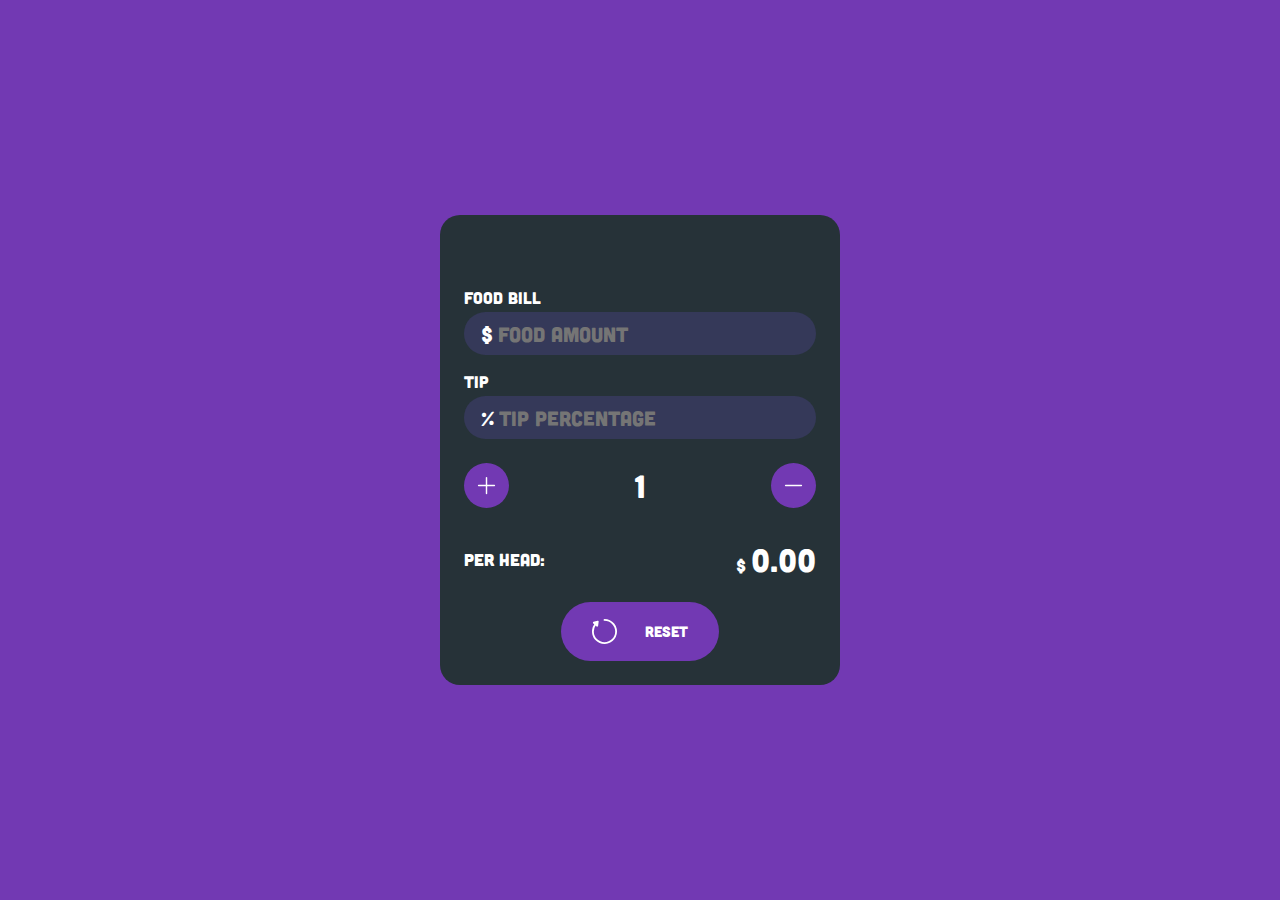
<file: index.html>
<!DOCTYPE html>
<html>
<head>
	<meta charset="UTF-8">
	<meta name="viewport" content="width=device-width, initial-scale=1.0">
	
	<link rel="stylesheet" href="style.css">
	<title>Tip Calculator</title>
</head>
<body>
   <div class="whole-claculator" >
     
     
     <!-- 1st div -->
     <!-- 🍕🍔🍟 Food ala section -->
     <div class="food-container" >
        <div class="title" >Food Bill</div>
        <div class="food-input-container" >
           <span>$</span>
           <input
             type="number" 
             class="food-amount-taker faka" 
             placeholder="Food Amount" 
             id="foodFromDom" 
             onkeyup="calculateTip()"
           />
        </div>
     </div>
     
     
     
     
     <!-- 2nd div -->
     <!-- 💲 tip ala section -->
     <div class="tip-container" >
        <div class="title" >Tip</div>
        <div class="tip-input-container" >
           <span>%</span>
           <input
             type="number" 
             class="tip-amount-taker faka" 
             placeholder="Tip percentage" 
             id="tipFromDom" 
             onkeyup="calculateTip()"
           />
        </div>
     </div>
     
     
     
     
     <!-- 3rd div -->
     <!-- 👪👫👬👭 -->
     <!--people ala section -->
     <div class="peoples-div" >
        <button 
         class="plus-minus-buttons" 
         onclick="increasePeople()">
           <svg xmlns="http://www.w3.org/2000/svg" width="16" height="16" fill="currentColor" class="bi bi-plus-lg" viewBox="0 0 16 16">
             <path fill-rule="evenodd" d="M8 2a.5.5 0 0 1 .5.5v5h5a.5.5 0 0 1 0 1h-5v5a.5.5 0 0 1-1 0v-5h-5a.5.5 0 0 1 0-1h5v-5A.5.5 0 0 1 8 2Z"/>
           </svg>
        </button>
       
        <span 
         class="peoples" 
         id="numberOfPeople" 
        >1</span>
       
        <button 
         class="plus-minus-buttons" 
         onclick="decreasePeople()"
         >
          <svg xmlns="http://www.w3.org/2000/svg" width="16" height="16" fill="currentColor" class="bi bi-dash-lg" viewBox="0 0 16 16">
             <path fill-rule="evenodd" d="M2 8a.5.5 0 0 1 .5-.5h11a.5.5 0 0 1 0 1h-11A.5.5 0 0 1 2 8Z"/>
          </svg>
        </button>
     </div>
     
     
     
     
     
     <!-- 4th div -->
     <!-- 😨 time to give money-->
     <div class="paying-div" >
        <p class="everyones-paying" >Per Head:</p>
        <p class="final-p" >$ <span id="perPersonTotal" class="faka" >0.00</span></p>
     </div>
     
     
     
     
     
     
     
     <!-- 5th div -->
     <!-- 🐽🔥🔥🔥reseting area🔥🔥🔥 -->
     <div class="reset-div" >
        <button class="reset-button" onclick="reset()">
           <svg xmlns="http://www.w3.org/2000/svg" fill="currentColor" class="bi bi-bootstrap-reboot" viewBox="0 0 16 16">
             <path d="M1.161 8a6.84 6.84 0 1 0 6.842-6.84.58.58 0 1 1 0-1.16 8 8 0 1 1-6.556 3.412l-.663-.577a.58.58 0 0 1 .227-.997l2.52-.69a.58.58 0 0 1 .728.633l-.332 2.592a.58.58 0 0 1-.956.364l-.643-.56A6.812 6.812 0 0 0 1.16 8z"/>
           </svg>
           Reset
        </button>
        
        <!--
        <button onclick="calculateTip()">
           calculate
        </button>
        -->
     </div>
     
   </div>
<script src="app.js"></script>
</body>
</html>
</file>
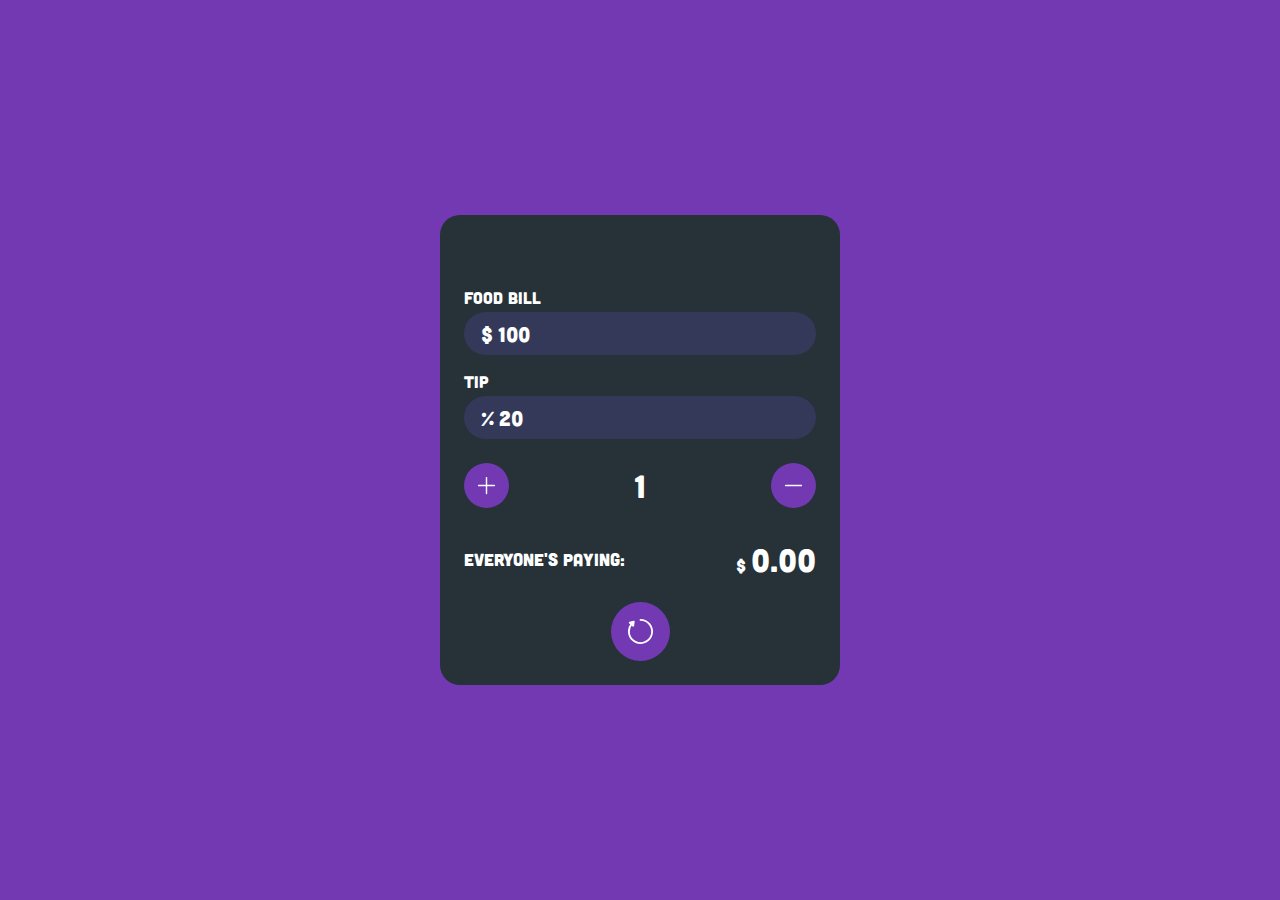
<file: custom.html>
<!DOCTYPE html>
<html>
<head>
	<meta charset="UTF-8">
	<meta name="viewport" content="width=device-width, initial-scale=1.0">
	
	<link rel="stylesheet" href="custom.css">
	<title>Tip Calculator</title>
</head>
<body>
   <div class="whole-claculator" >
     
     
     <!-- 1st div -->
     <!-- 🍕🍔🍟 Food ala section -->
     <div class="food-container" >
        <div class="title" >Food Bill</div>
        <div class="food-input-container" >
           <span>$</span>
           <input
             type="number" 
             class="food-amount-taker faka" 
             placeholder="Food Amount" 
             id="foodFromDom" 
             onkeyup="calculateTip()" 
             value="100"
           />
        </div>
     </div>
     
     
     
     
     <!-- 2nd div -->
     <!-- 😢 tip ala section -->
     <div class="tip-container" >
        <div class="title" >Tip</div>
        <div class="tip-input-container" >
           <span>%</span>
           <input
             type="number" 
             class="tip-amount-taker faka" 
             placeholder="Tip percentage" 
             id="tipPercentageFromDom" 
             onkeyup="calculateTip()" 
             value="20"
           />
        </div>
     </div>
     
     
     
     
     <!-- 3rd div -->
     <!-- 👪👫👬👭 -->
     <!--people ala section -->
     <div class="peoples-div" >
        <button 
         class="plus-minus-buttons" 
         onclick="addPeople()"
         >
           <svg xmlns="http://www.w3.org/2000/svg" width="16" height="16" fill="currentColor" class="bi bi-plus-lg" viewBox="0 0 16 16">
             <path fill-rule="evenodd" d="M8 2a.5.5 0 0 1 .5.5v5h5a.5.5 0 0 1 0 1h-5v5a.5.5 0 0 1-1 0v-5h-5a.5.5 0 0 1 0-1h5v-5A.5.5 0 0 1 8 2Z"/>
           </svg>
        </button>
       
        <span class="peoples" id="ppl" >1</span>
       
        <button 
         class="plus-minus-buttons" 
         onclick="removePeople()"
         >
          <svg xmlns="http://www.w3.org/2000/svg" width="16" height="16" fill="currentColor" class="bi bi-dash-lg" viewBox="0 0 16 16">
             <path fill-rule="evenodd" d="M2 8a.5.5 0 0 1 .5-.5h11a.5.5 0 0 1 0 1h-11A.5.5 0 0 1 2 8Z"/>
          </svg>
        </button>
     </div>
     
     
     
     
     
     <!-- 4th div -->
     <!-- 😨 time to give money-->
     <div class="paying-div" >
        <p class="everyones-paying" >Everyone's paying:</p>
        <p class="final-p" >$ <span id="totally" class="faka" >0.00</span></p>
     </div>
     
     
     
     
     
     
     
     <!-- 5th div -->
     <!-- 🐽🔥🔥🔥reseting area🔥🔥🔥 -->
     <div class="reset-div" >
        <button class="reset-button" id="resetButton" onclick="reset()">
           <svg xmlns="http://www.w3.org/2000/svg" fill="currentColor" class="bi bi-bootstrap-reboot" viewBox="0 0 16 16">
             <path d="M1.161 8a6.84 6.84 0 1 0 6.842-6.84.58.58 0 1 1 0-1.16 8 8 0 1 1-6.556 3.412l-.663-.577a.58.58 0 0 1 .227-.997l2.52-.69a.58.58 0 0 1 .728.633l-.332 2.592a.58.58 0 0 1-.956.364l-.643-.56A6.812 6.812 0 0 0 1.16 8z"/>
           </svg>
           <!--
           Reset
           -->
        </button>
        <!--
        <button onclick="calculateTip()">
           calculate
        </button>
        -->
     </div>
     
   </div>
<script src="custom.js"></script>
</body>
</html>
</file>
<file: style.css>
@charset "UTF-8";

:root {
	--bgc:#7239B3;
	--calcBg:#263238;
	--c:#fff;
	--inputBg:#353959;
}

@font-face {
	font-family:cbn;/*Give it any name u desire*/
	src: url(cbn.ttf);
}

*{
margin:0;
padding:0;
box-sizing:border-box;
font-family:cbn, monospace;
color:var(--c);
transition:700ms;
}

body {
background:var(--bgc);
min-height:100vh;
display:flex;
justify-content:center;
align-items:center;
}

svg {
vertical-align:middle;
width:23px;
height:23px;
color:currentColor;
}

button {
outline:none;
}

.whole-claculator {
background:var(--calcBg);
width:90%;
max-width:400px;
padding:3.5rem 1.5rem 1.5rem 1.5rem;
border-radius:20px;
}


/* 1st r 2nd div  */
.food-container,
.tip-container {
width:100%;
margin:1rem 0;
}

.title {
font-size:1.05rem;
}

span {
transition:0s;
}

.food-input-container *,
.tip-input-container * {
font-size:1.3rem;
}

.food-input-container,
.tip-input-container {
display:flex;
justify-content:center;
border:1px solid transparent;
background:var(--inputBg);
padding:0.5rem 1rem;
border-radius:50rem;
margin-top:0.3rem;
}

.food-amount-taker,
.tip-amount-taker {
width:100%;
outline:none;
background:none;
border:none;
transition:0s;
padding-left:0.3rem;
}

.peoples-div {
display:flex;
align-items:center;
justify-content:space-between;
width:100%;
padding:.50rem 0;
}

.peoples-div > button {
background:var(--bgc);
border:none;
}

.plus-minus-buttons {
color:var(--calcBg);
padding:0.7rem;
border-radius:50rem;
}

.peoples {
font-size:2rem;
font-weight:400;
}






.paying-div {
width:100%;
display:flex;
align-items:center;
justify-content:space-between;
padding:.50rem 0;
}

.paying-div p {
padding:1rem 0;
font-size:1.1rem;
}

.final-p > span {
font-size:2rem;
}











.reset-div {
width:100%;
display:flex;
align-items:center;
justify-content:space-around;
}

.reset-div > button {
transition:0s;
background:var(--bgc);
border:1px solid transparent;
border-radius:50rem;
padding:1rem;
font-size:15px;
/*ai width ta iccha moto change kora jabe.
kintu right now korar dorkar nai*/

width:45%;

text-align:center;
}

.reset-div .reset-button {
display:flex;
align-items:center;
justify-content:space-around;
}

.reset-button > svg {
width:25px;
height:25px;
}
</file>
<file: custom.css>
@charset "UTF-8";

:root {
	--bgc:#7239B3;
	--calcBg:#263238;
	--c:#fff;
	--inputBg:#353959;
}

@font-face {
	font-family:cbn;/*Give it any name u desire*/
	src: url(cbn.ttf);
}

*{
margin:0;
padding:0;
box-sizing:border-box;
font-family:cbn, monospace;
color:var(--c);
transition:700ms;
}

body {
background:var(--bgc);
min-height:100vh;
display:flex;
justify-content:center;
align-items:center;
}

svg {
vertical-align:middle;
width:23px;
height:23px;
color:var(--calcBg);

}

.whole-claculator {
background:var(--calcBg);
width:90%;
max-width:400px;
padding:3.5rem 1.5rem 1.5rem 1.5rem;
border-radius:20px;
}


/* 1st r 2nd div  */
.food-container,
.tip-container {
width:100%;
margin:1rem 0;
}

.title {
font-size:1.05rem;
}

span {
transition:0s;
}

.food-input-container *,
.tip-input-container * {
font-size:1.3rem;
}

.food-input-container,
.tip-input-container {
display:flex;
justify-content:center;
border:1px solid transparent;
background:var(--inputBg);
padding:0.5rem 1rem;
border-radius:50rem;
margin-top:0.3rem;
}

.food-amount-taker,
.tip-amount-taker {
width:100%;
outline:none;
background:none;
border:none;
transition:0s;
padding-left:0.3rem;
}

.peoples-div {
display:flex;
align-items:center;
justify-content:space-between;
width:100%;
padding:.50rem 0;
}

.peoples-div > button {
background:var(--bgc);
border:none;
}

.plus-minus-buttons {
color:var(--calcBg);
padding:0.7rem;
border-radius:50rem;
}

.peoples {
font-size:2rem;
font-weight:400;
}




.paying-div {
width:100%;
display:flex;
align-items:center;
justify-content:space-between;
padding:.50rem 0;
}

.paying-div p {
padding:1rem 0;
font-size:1.1rem;
}

.final-p > span {
font-size:2rem;
}








.reset-div {
width:100%;
display:flex;
align-items:center;
justify-content:center;
}

.reset-div > button {
transition:0s;
background:var(--bgc);
border:1px solid transparent;
border-radius:50rem;
padding:1rem;
font-size:15px;
/*ai width ta iccha moto change kora jabe.
kintu right now korar dorkar nai*/
/*width:50%;*/
text-align:center;
}

.reset-div .reset-button {
display:flex;
align-items:center;
justify-content:space-around;
}

.reset-button > svg {
width:25px;
height:25px;
}
</file>
